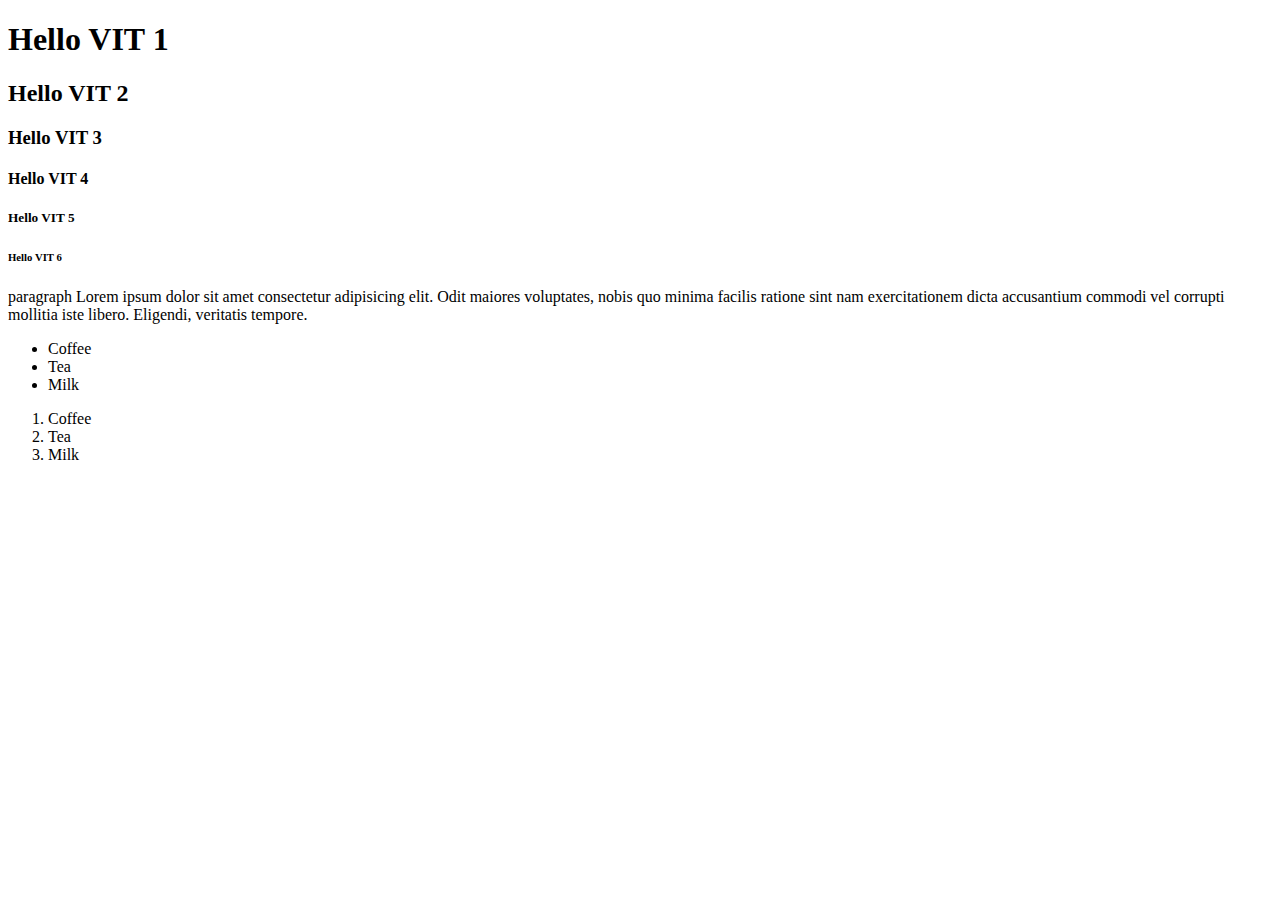
<file: 1/index.html>
<!-- Title H1, p, lists -->

<!DOCTYPE html>
<html lang="en">
<head>
   <meta charset="UTF-8">
   <meta name="viewport" content="width=device-width, initial-scale=1.0">
   <meta http-equiv="X-UA-Compatible" content="ie=edge">
   <title>Title</title>
</head>


<body>
   <h1>Hello VIT 1</h1>
   <h2>Hello VIT 2</h2>
   <h3>Hello VIT 3</h3>
   <h4>Hello VIT 4</h4>
   <h5>Hello VIT 5</h5>
   <h6>Hello VIT 6</h6>


   <p> paragraph Lorem ipsum dolor sit amet consectetur adipisicing elit. Odit maiores voluptates, nobis quo minima facilis ratione sint nam exercitationem dicta accusantium commodi vel corrupti mollitia iste libero. Eligendi, veritatis tempore.</p>

   <!-- Unordered List style="list-style-type:square"  -->
   <ul>
      <li>Coffee</li>
      <li>Tea</li>
      <li>Milk</li>
   </ul>

   <!-- Ordered List type="" -->
   <ol>
      <li>Coffee</li>
      <li>Tea</li>
      <li>Milk</li>
   </ol>

   

</body>
</html>
</file>
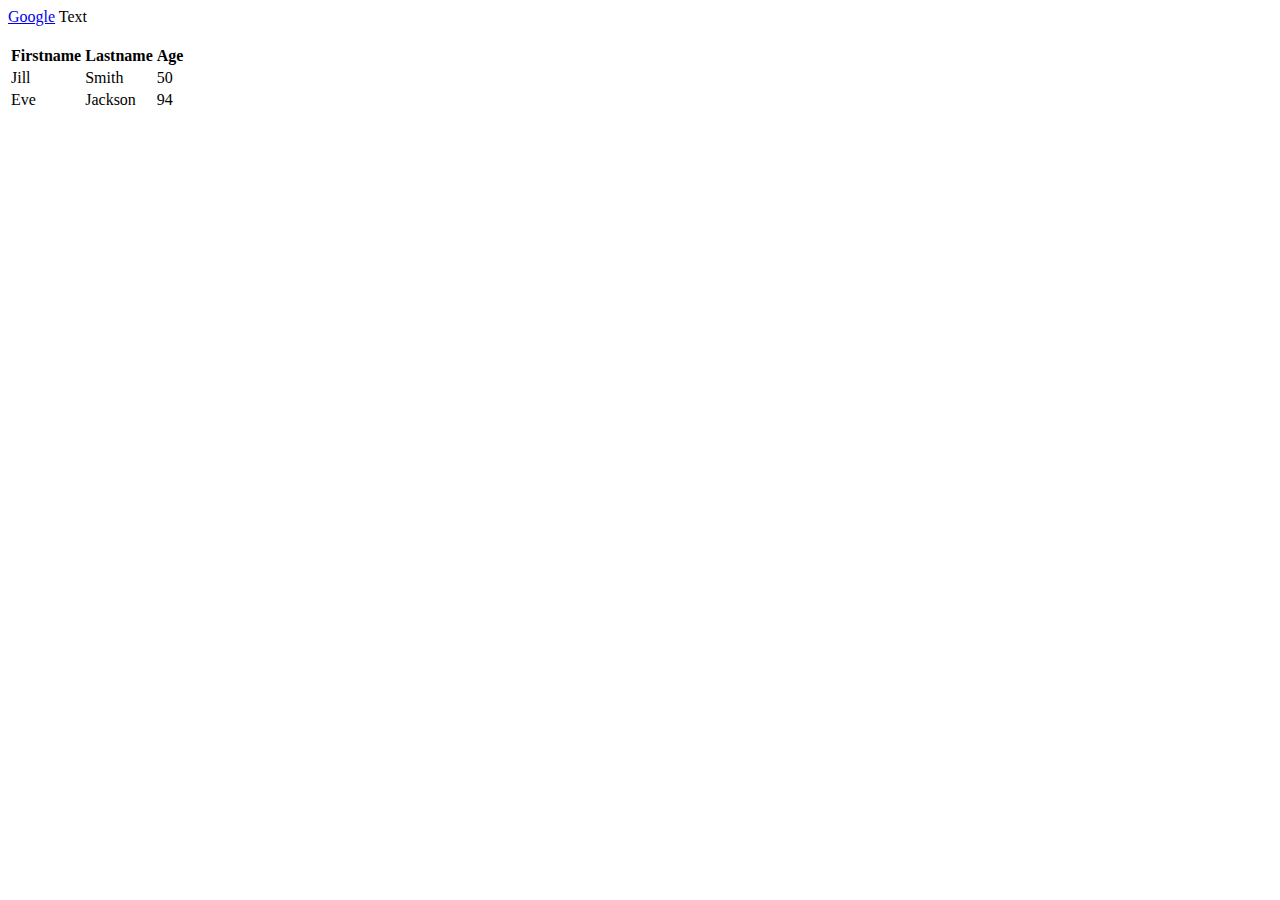
<file: 2/index.html>
<!-- a, span , br, table  -->

<!DOCTYPE html>
<html lang="en">
<head>
   <meta charset="UTF-8">
   <meta name="viewport" content="width=device-width, initial-scale=1.0">
   <meta http-equiv="X-UA-Compatible" content="ie=edge">
   <title>Document</title>
</head>
<body>
   
   <a href="https://google.com">Google</a>

   <span>Text</span>

   <br> <br>
   <table >
      <tr>
        <th>Firstname</th>
        <th>Lastname</th> 
        <th>Age</th>
      </tr>
      <tr>
        <td>Jill</td>
        <td>Smith</td> 
        <td>50</td>
      </tr>
      <tr>
        <td>Eve</td>
        <td>Jackson</td> 
        <td>94</td>
      </tr>
    </table>

</body>
</html>
</file>
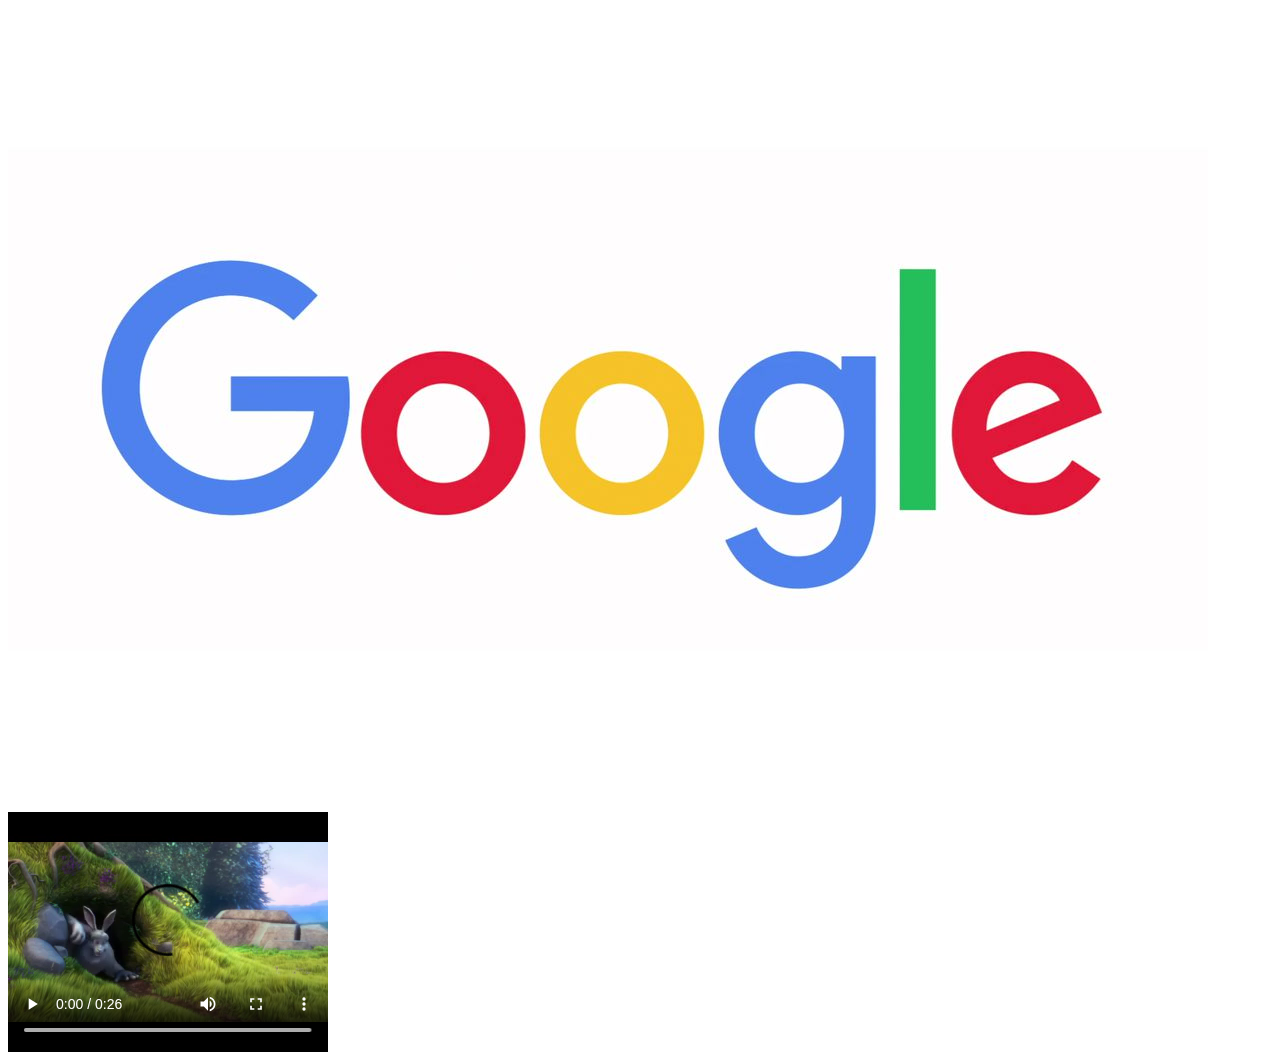
<file: 3/index.html>
<!-- Inserting images and video -->
<!DOCTYPE html>
<html lang="en">
<head>
   <meta charset="UTF-8">
   <meta name="viewport" content="width=device-width, initial-scale=1.0">
   <meta http-equiv="X-UA-Compatible" content="ie=edge">
   <title>Document</title>

</head>
<body>

   <!-- width=""  height=""  -->
   <img src="./google.jpg" alt="">

   <br>
   <video width="320" height="240" controls>
      <source src="video.mp4" type="video/mp4">
      Your browser does not support the video tag.
    </video>
</body>
</html>
</file>
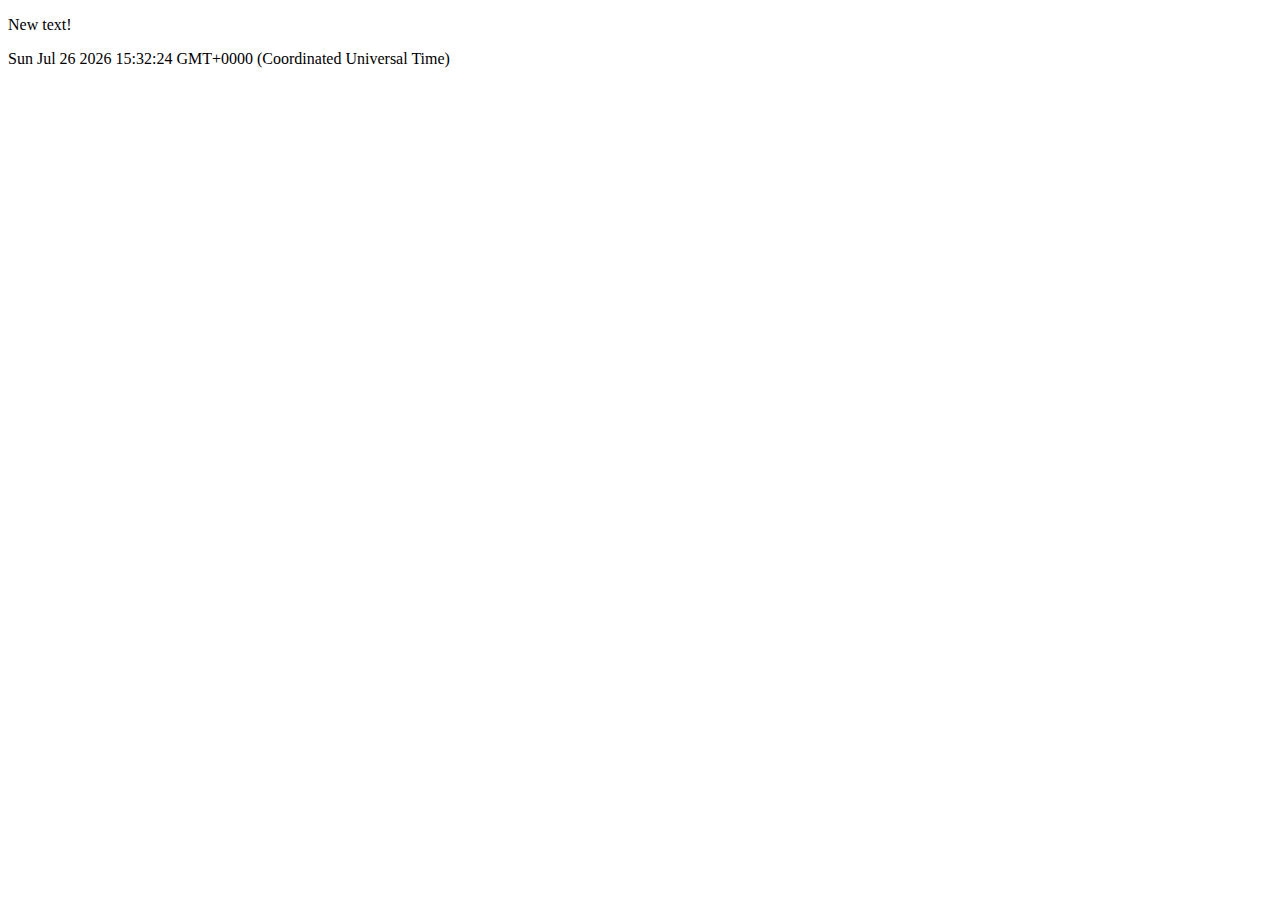
<file: 6/index.html>
<!-- CSS -->
<!DOCTYPE html>
<html lang="en">
<head>
   <meta charset="UTF-8">
   <meta name="viewport" content="width=device-width, initial-scale=1.0">
   <meta http-equiv="X-UA-Compatible" content="ie=edge">
   <title>VIT Javascript</title>


</head>
<body>
  <p></p>
  <p id="p1"></p>
    <!-- <button type="button" 
    onclick="document.getElementById('id1').style.color = 'red'">
    Click Me!</button> -->
</body>
<!-- One -->
<script>
  var x = 5;
  console.log(x);
</script>
<!-- Two -->
<script src="script.js"></script>

</html>
</file>
